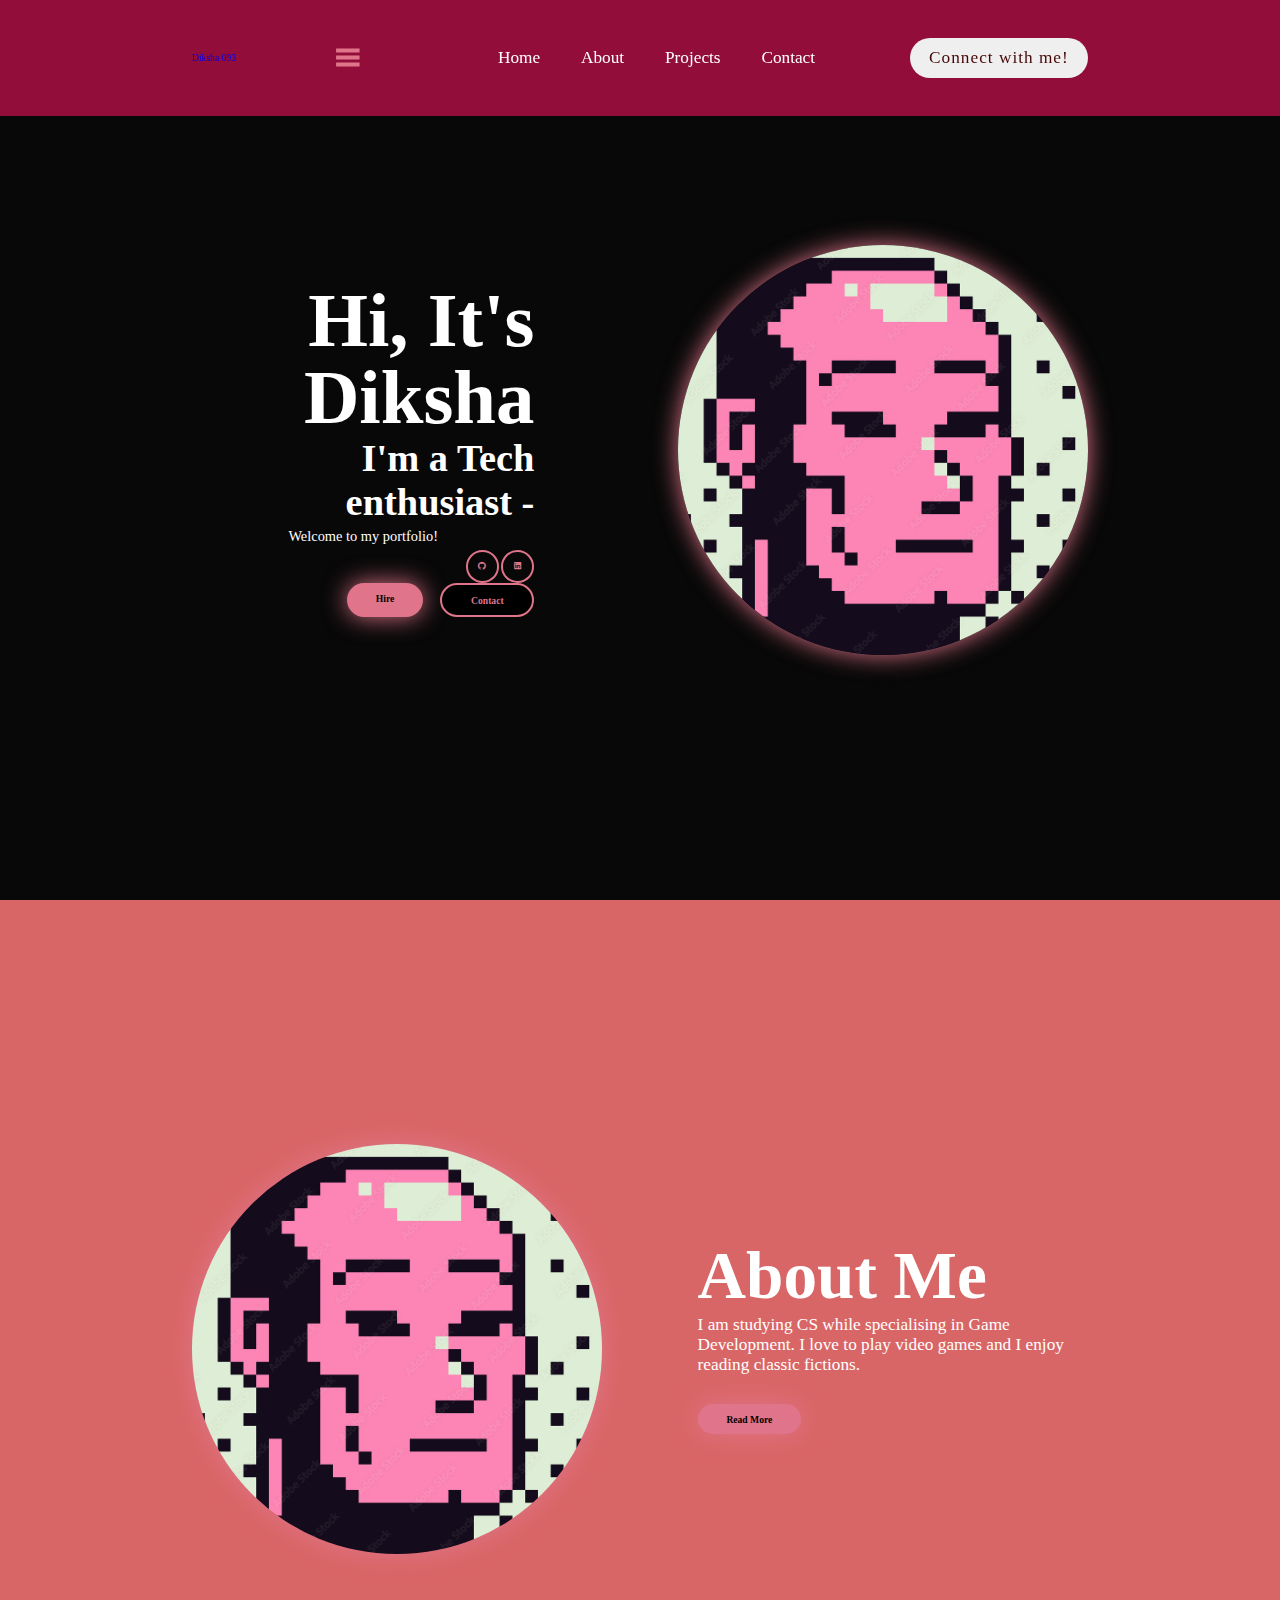
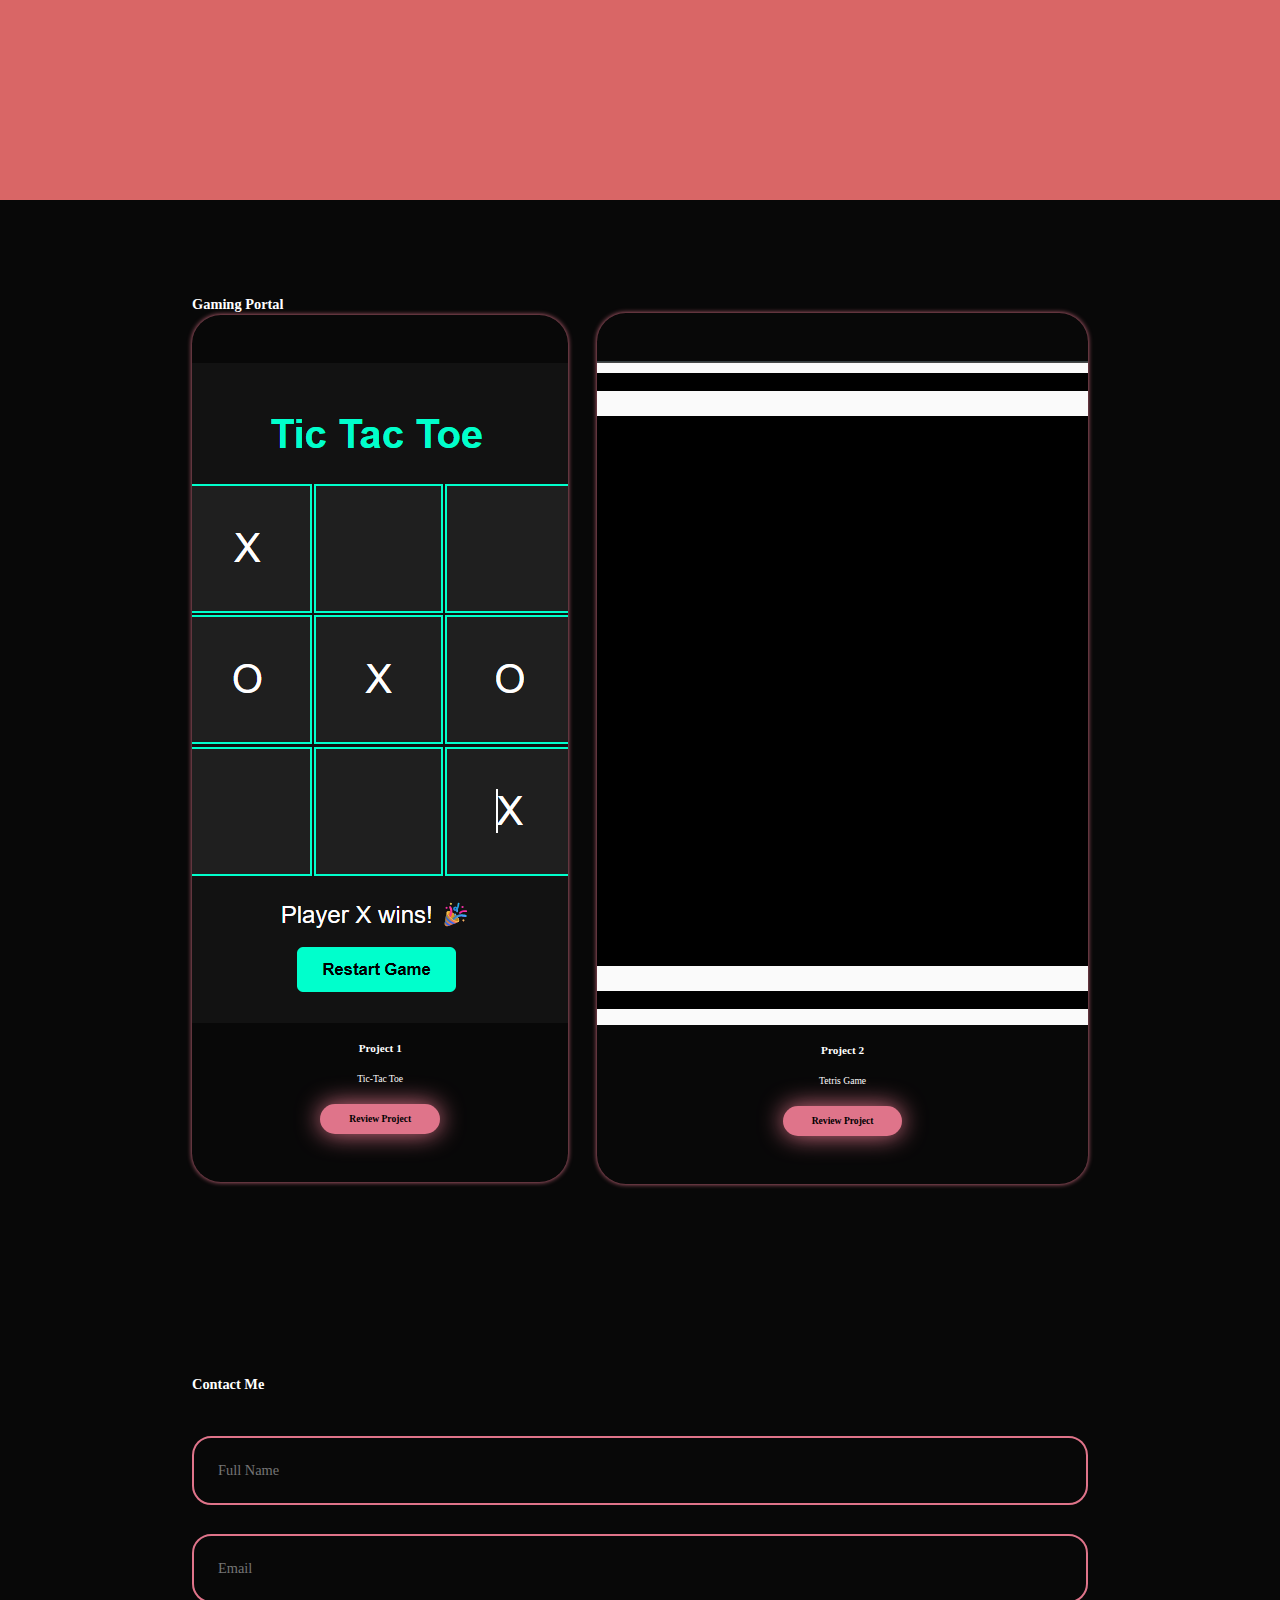
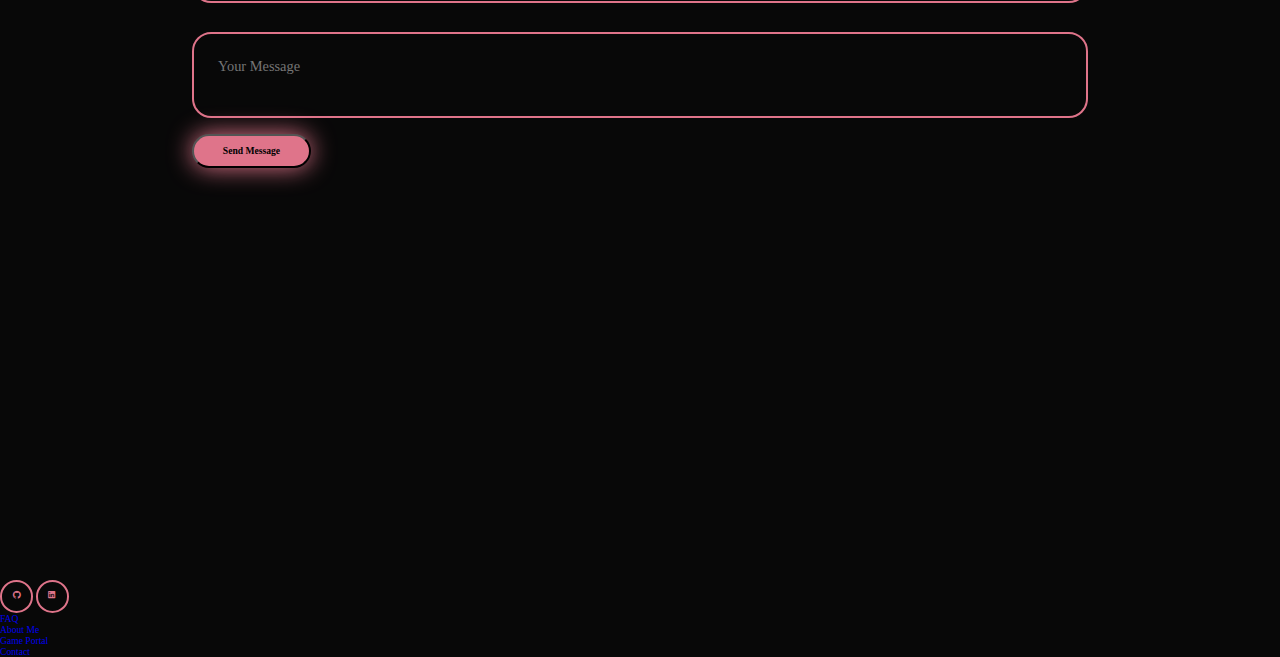
<file: index.html>
<!DOCTYPE html>
<html lang = "en"> 
    <head>
        <meta charset = "UTF-8">
        <meta name = "viewport" content = "width=device-width, initial-scale=1.0">
        <title>Portfolio Website</title>
        <link rel = "stylesheet" href = "styles.css">
        <link href='https://unpkg.com/boxicons@2.1.4/css/boxicons.min.css' rel='stylesheet'>
    </head> 
<body>

    <header class="header">
        <a href="#home" class="logo">
          Diksha <span>093</span>
        </a>

        <i class="bx bx-menu" id="menu-icon"></i>
        <nav class="navbar">
            <a href="#home">Home</a>
            <a href="#about">About</a>
            <a href="#projects">Projects</a>
            <a href="#contact">Contact</a>
        </nav>

        <button class ="gradient-btn">Connect with me!</button>
    </header>

    <section class="home" id="home">
        <div class="home-content">
            <h1>Hi, It's Diksha</h1>
            <h3> I'm a Tech enthusiast -</h3>
            <p> Welcome to my portfolio! </p>
            <div class="social-icons">
                <a href = "#" title="GitHub">
                    <i class="bx bxl-github"></i>
                </a>
                <a href = "#" title="LinkedIn">
                    <i class="bx bxl-linkedin-square"></i>
                </a>
            </div>
            <div class="btn-group">
                <a href= "#" class="btn">Hire</a>
                <a href="#contact" class="btn">Contact</a>
            </div>
        </div>
        <div class="home-img">
            <img src ="image.jpg" alt="">
        </div>
    </section>

    <section class="about" id="about">
        <div class="about-img">
            <img src="image.jpg" alt="">
        </div>
        <div class="about-content">
            <h2>About Me</h2>
            <p> I am studying CS while specialising in Game Development. I love to play video games and I enjoy reading classic fictions.</p>
            <a href="#" class="btn">Read More</a>
        </div>
    </section>

    <section class="projects" id="projects">
        <h2 class="heading">Gaming Portal</h2>
        <div class="projects-box">
            <div class="projects-card">
                <img src="project1.png" alt="">
                <h3>Project 1</h3>
                <p> Tic-Tac Toe</p>
                <a href="https://github.com/diksha-t/CSG3005-GC/blob/main/TetrisGame/index.html" class="btn">Review Project</a>
            </div>

            <div class="projects-card">
                <img src="project2.png" alt="">
                <h3>Project 2</h3>
                <p> Tetris Game</p>
                <a href="https://fanciful-gecko-b59e7f.netlify.app/" class="btn">Review Project</a>
            </div>
        </div>
    </section>

    <section class="contact" id="contact">
        <h2 class="heading">Contact <span>Me</span></h2>
        <form action="#">
            <div class="input-group">
                <div class="input-box">
                    <input type="text" placeholder="Full Name">
                    <input type="email" placeholder="Email">
                </div>
            </div>

            <div class="input-group2">
                <textarea name="" id="" placeholder="Your Message"></textarea>
                <input type="submit" value="Send Message" class="btn">
            </div>
        </form>
    </section>

    <footer class="footer">
        <div class="social-icons">
            <a href = "#" title="GitHub">
                <i class="bx bxl-github"></i>
            </a>
            <a href = "#" title="LinkedIn">
                <i class="bx bxl-linkedin-square"></i>
            </a>
            </div>
            <ul class="list">
            <li>
                <a href="#">FAQ</a>
            </li>
            <li>
                <a href="#about">About Me</a>
            </li>
            <li>
                <a href="#projects">Game Portal</a>
            </li>
             <li>
                <a href="#contact">Contact</a>
            </li>
            </ul>
        </footer>
    <script src="script.js"> </script>
</body>
</html>
</file>
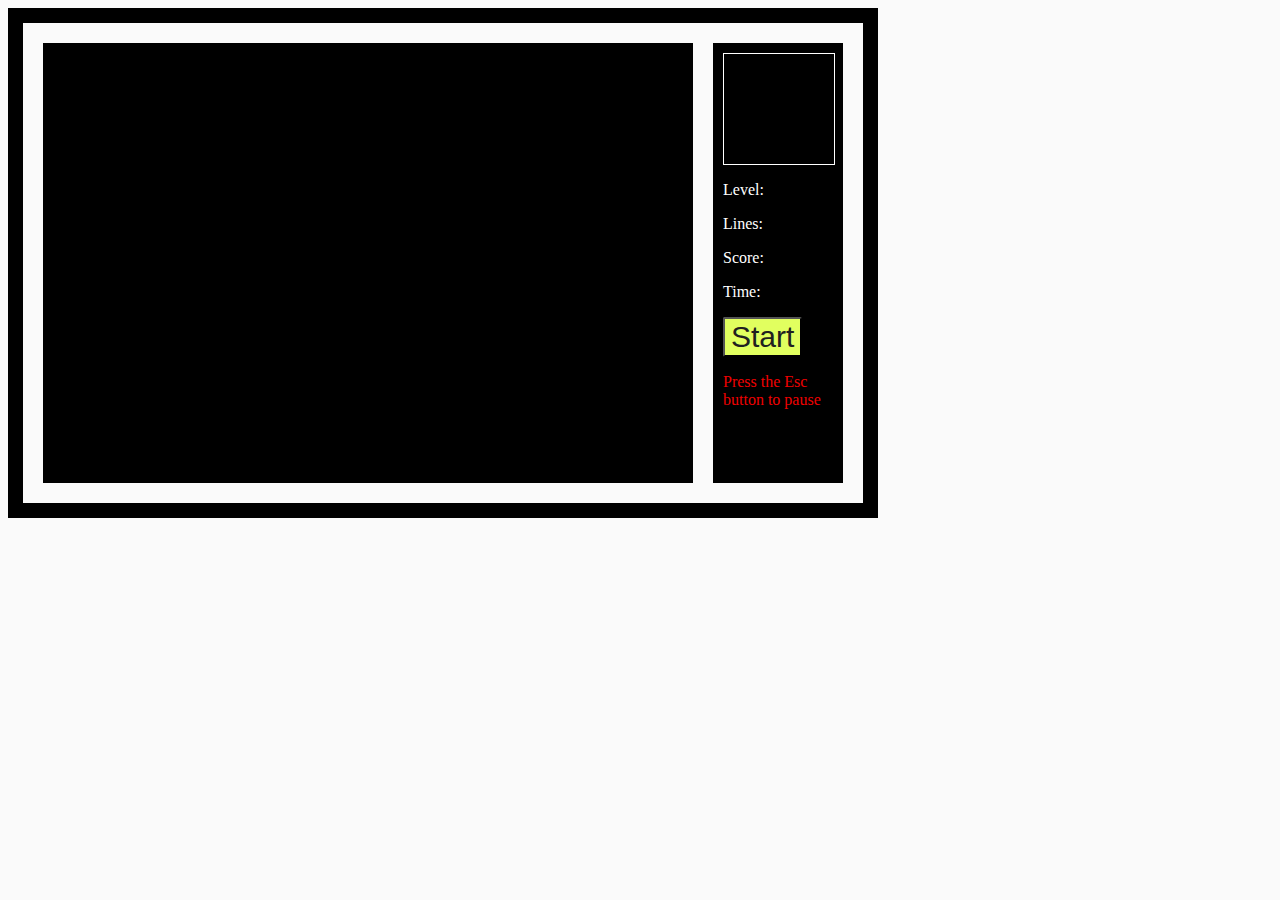
<file: TetrisGame/index.html>
<!DOCTYPE html>
<html>
  <head>
    <title>TETRIS GAMES WITH JAVASCRIPT</title>
    <link rel="stylesheet" type="text/css" href="tstyle.css" />
  </head>
  <body>
    <div id="tetris">
      <div id="info">
        <div id="next_shape"></div>
        <p id="level">Level: <span></span></p>
        <p id="lines">Lines: <span></span></p>
        <p id="score">Score: <span></span></p>
        <p id="time">Time: <span></span></p>
        <button id="start">Start</button>
        <p class="red">Press the Esc button to pause<span></span></p>
      </div>
      <div id="canvas"></div>
    </div>
    <script type="text/javascript" src="script.js"></script>
  </body>
</html>
</file>
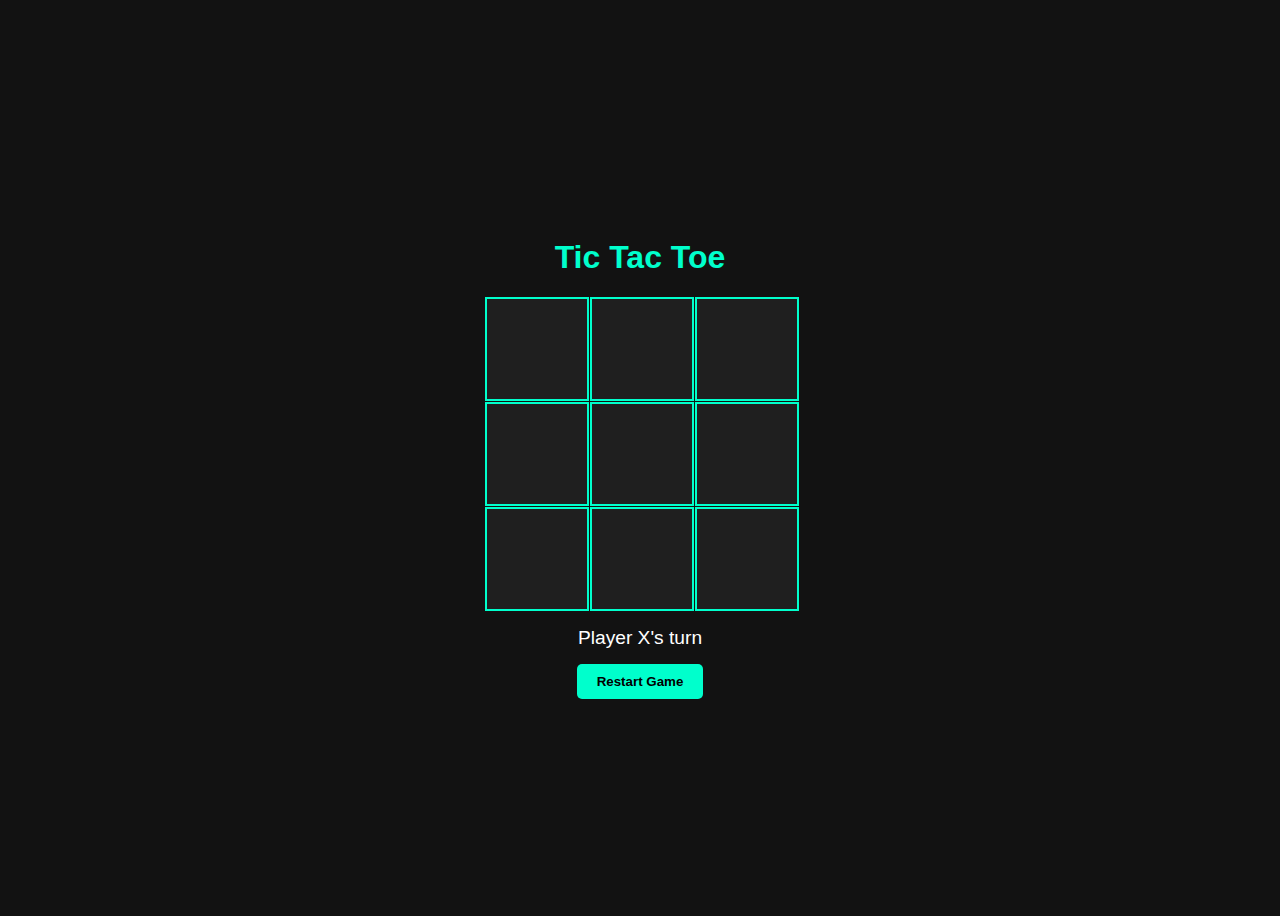
<file: game.html>
<!DOCTYPE html>
<html lang="en">
<head>
  <meta charset="UTF-8">
  <meta name="viewport" content="width=device-width, initial-scale=1.0">
  <title>Tic Tac Toe</title>
  <style>
    body {
      display: flex;
      flex-direction: column;
      align-items: center;
      justify-content: center;
      height: 100vh;
      background: #121212;
      color: #fff;
      font-family: Arial, sans-serif;
    }
    h1 {
      color: #00ffcc;
    }
    #board {
      display: grid;
      grid-template-columns: repeat(3, 100px);
      grid-template-rows: repeat(3, 100px);
      gap: 5px;
    }
    .cell {
      width: 100px;
      height: 100px;
      background: #1f1f1f;
      border: 2px solid #00ffcc;
      display: flex;
      align-items: center;
      justify-content: center;
      font-size: 2em;
      cursor: pointer;
    }
    .cell.taken {
      cursor: not-allowed;
    }
    #status {
      margin-top: 20px;
      font-size: 1.2em;
    }
    button {
      margin-top: 15px;
      padding: 10px 20px;
      border: none;
      border-radius: 5px;
      background: #00ffcc;
      color: #000;
      font-weight: bold;
      cursor: pointer;
    }
    button:hover {
      background: #00ffaa;
    }
  </style>
</head>
<body>
  <h1>Tic Tac Toe</h1>
  <div id="board"></div>
  <div id="status">Player X's turn</div>
  <button onclick="resetGame()">Restart Game</button>

  <script>
    const board = document.getElementById("board");
    const status = document.getElementById("status");
    let currentPlayer = "X";
    let gameActive = true;
    let cells = [];

    function createBoard() {
      board.innerHTML = "";
      cells = [];
      for (let i = 0; i < 9; i++) {
        const cell = document.createElement("div");
        cell.classList.add("cell");
        cell.addEventListener("click", () => handleCellClick(cell, i));
        board.appendChild(cell);
        cells.push("");
      }
    }

    function handleCellClick(cell, index) {
      if (!gameActive || cells[index] !== "") return;
      cells[index] = currentPlayer;
      cell.textContent = currentPlayer;
      cell.classList.add("taken");
      if (checkWinner()) {
        status.textContent = `Player ${currentPlayer} wins! 🎉`;
        gameActive = false;
        return;
      }
      if (!cells.includes("")) {
        status.textContent = "It's a draw! 🤝";
        gameActive = false;
        return;
      }
      currentPlayer = currentPlayer === "X" ? "O" : "X";
      status.textContent = `Player ${currentPlayer}'s turn`;
    }

    function checkWinner() {
      const winPatterns = [
        [0,1,2],[3,4,5],[6,7,8], // rows
        [0,3,6],[1,4,7],[2,5,8], // cols
        [0,4,8],[2,4,6]          // diagonals
      ];
      return winPatterns.some(pattern => {
        const [a,b,c] = pattern;
        return cells[a] && cells[a] === cells[b] && cells[a] === cells[c];
      });
    }

    function resetGame() {
      currentPlayer = "X";
      gameActive = true;
      status.textContent = "Player X's turn";
      createBoard();
    }

    createBoard();
  </script>
</body>
</html>
</file>
<file: styles.css>
* {
    margin: 0;
    padding: 0;
    box-sizing: border-box;
    text-decoration: none;
    scroll-behavior: smooth;
    font-family: "Poppins";
}
:root {
    --bg-color: #080808;
    --text-color: rgb(255, 255, 255);
    --main-color: #df748a;
    --second-bg-color: #d96666;
}
html {
    font-size: 60%;
    overflow-x: hidden;
}
body {
    background: var(--bg-color);
    color: var(--text-color);
}
.header {
    position: fixed;
    width: 100%;
    top: 0;
    left: 0;
    padding: 4rem 15%;
    background-color: rgb(35, 24, 24);
    background-color: rgba(240, 16, 91, 0.6);
    -webkit-backdrop-filter: blur(10px);
    backdrop-filter: blur(10px);
    display: flex;
    justify-content: space-between;
    align-items: center;
    z-index: 1000;
}
#menu-icon {
    font-size: 3.5rem;
    color: var(--main-color);
    cursor: pointer;
    font-weight: 800;
    transition: 0.3 ease-in-out;
}
.logo:hover {
    transform: scale(1.1);
}
.span {
    background: linear-gradient (
        270deg,
        #e44e62 10%,
        #e14763 100%
    );
    -webkit-background-clip: text;
    background-clip: text;
    -webkit-text-fill-color: transparent;
    color: transparent;
    display: inline-block;
}
.navbar a {
    font-size: 1.8rem;
    color: var(--text-color);
    margin-left: 4rem;
    font-weight: 500;
    transition: 0.3s ease-in-out;
    border-bottom: 3px solid transparent;
}
.navbar a:hover{
    color: var(--main-color);
    border-bottom: 3px solid var(--main-color);
}
.gradient-btn {
    font-size: 1.8rem;
    padding: 1rem 2rem;
    border-radius: 3rem;
    background: linear-gradient (
        270deg,
        #DF8908 10%,
        #ff1d15 100%
    );
    letter-spacing: 1px;
    cursor: pointer;
    transition: 0.3s ease-in-out;
    color: rgb(70, 7, 7);
    border: none;
    white-space: nowrap;
}
.gradient-btn:hover {
    transform: scale(1.05);
}

section {
    min-height: 100vh;
    padding: 10rem 15%;

}
.home{
    display: flex;
    align-items: center;
    justify-content: center;
    gap: 15rem;
}
.home-content {
    display: flex;
    flex-direction: column;
    align-items: flex-end;
    text-align: right;
}
.home-content h1{
    font-size: 8rem;
    font-weight: 700;
    margin-top: 1.5rem;
    line-height: 1;
    margin: auto;
}
.home-content h3{
    margin: 1rem 0;
    font-size: 4rem;
    margin: auto;
}
.home-content p {
    font-size: 1.5rem;
    font-weight: 500;
    line-height: 1.8;
    margin: auto;
}
.home-img img{
    width: 32vw;
    border-radius: 60%;
    box-shadow: 0 0 25px var(--main-color);
    display: block;
    margin: auto;
}
.home-img img:hover{
    box-shadow: 0 0 25px var(--main-color),
                0 0 50px var(--main-color),
                0 0 100px var(--main-color);
}
.social-icons a{
    display: inline-flex;
    justify-content: center;
    align-items: center;
    font-size: 1rem;
    padding: 1rem;
    background: transparent;
    border: 2px solid var(--main-color);
    border-radius: 50%;
    color: var(--main-color);
    margin: 3rem 0.5rem;
    transition: 0.3s ease-in-out;
    margin: auto;
}
.social-icons a:hover{
    color: var(--text-color);
    background-color: var(--main-color);
    transform: scale(1.2) translateY(-5px);
    box-shadow: 0 0 25px var(--main-color);
}
.btn-group {
    display: flex;
    gap: 1.8rem;
}
.btn {
    display: inline-block;
    padding: 1rem 3rem;
    background-color: var(--main-color);
    box-shadow: 0 0 25px var(--main-color);
    border-radius: 3rem;
    font-size: 1rem;
    color: black;
    border: 2px solid transarent;
    font-weight: 600;
    transition: 0.3s ease-in-out;
}
.btn:hover {
    transform: scale(1.05);
    box-shadow: 0 0 25px var(--main-color),
    0 0 50px var(--main-color);
}
.btn-group a:nth-of-type(2) {
    background-color: black;
    color: var(--main-color);
    border: 2px solid var(--main-color);
    box-shadow: 0 0 25px transparent;
}
.btn-group a:nth-of-type(2):hover {
    box-shadow: 0 0 25px var(--main-color);
    background-color: var(--main-color);
    color: black;
}

.about {
    display: flex;
    justify-content: center;
    align-items: center;
    gap: 10rem;
    background: var(--second-bg-color);
}
.about-img img{
    width: 32vw;
    border-radius: 50%;
    box-shadow: 0 0 25px var(--main-color);
    transition: 0.4s ease-in-out;
}
.about-img img:hover {
    box-shadow: 0 0 25px var(--main-color), 
    0 0 50px var(--main-color), 0 0 100px var(--main-color);
}
.about-content h2{
    font-size: 7rem;
    text-align: left;

}
.about-content p {
    font-size: 1.8rem;
}
.about-content .btn {
    margin: 3rem 0;
}

::-webkit-scrollbar {
    width: 20px;
}
::-webkit-scrollbar-thumb {
    background-color: var(--main-color);
}

::-webkit-scrollbar-track {
    background-color: var(--bg-color);
}

.projects-box{
    display: flex;
    grid-template-columns: repeat(auto-fit, minmax(350px, 1fr));
    place-items: center;
    gap: 3rem;
    row-gap: 5rem;
}
.projects-card {
    display: flex;
    flex-direction: column;
    align-items: center;
    justify-content: center;
    text-align: center;
    background-color: var(--bg-color);
    border: 2px solid(--main-color);
    border-radius: 3rem;
    gap: 2rem;
    padding: 5rem 2rem;
    overflow: hidden;
    cursor: pointer;
    box-shadow: 0 0 5px var(--main-color);
    transition: 0.3s ease;
}

.project-card:hover{
    box-shadow: 0 0 25px var(--main-color),
    0 0 50px var(--main-color);
    transform: scale(1.03);
}

.project-card img {
    max-width: 300px;
    border-radius: 2em;
    object-fit: cover;
}
.project-card h3 {
    font-size: 3rem;
}
.project-card p {
    font-size: 1.5rem;
}

.contact {
    background-color: var(--bg-color);
}
.contact h2{
    margin-bottom: 3rem;
    color: var(--text-color)
}
.contact-form {
    display: flex;
    align-items: center;
    justify-content: center;
    gap: 3rem;
    margin: 5rem 0;
    text-align: center;

}
.contact form .input-box input, .contact form textarea {
    width: 100%;
    padding: 2.5rem;
    font-size: 1.5rem;
    color: var(--text-color);
    background-color: var(--bg-color);
    border-radius: 2rem;
    border: 2px solid var(--main-color);
    margin: 1.5rem 0;
    resize: none;
}
</file>
<file: TetrisGame/tstyle.css>
body {
  overflow: hidden;
  background: #d7d7d723;
}
#tetris {
  width: 800px;
  border: 15px solid rgb(0, 0, 0);
  padding: 20px;
}
#canvas {
  width: 650px;
  height: 440px;
  background-color: #000;
  position: relative;
  color: #ffffff;
}
#canvas h1 {
  margin: 0;
  padding: 0;
  text-align: center;
  font-size: 30px;
  padding-top: 200px;
}
.piece {
  border: 1px solid white;
  position: absolute;
}

#start{
  animation: blink .7s steps(2, start) infinite;
  background: #E1FF5F;
  border-radius: 2px;
  color: #202020;
  cursor: pointer;
  font-size: 30px;
}

@keyframes blink {
  to {
    outline: #f2ff5f solid 1px;
  }
}

.red{
  color: #f00000;
}

.square {
  position: absolute;
  width: 19px;
  height: 19px;
  border: 1px solid white;
}
.type0 {
  background-color: #a000f0;
}
.type1 {
  background-color: #00f0f0;
}
.type2 {
  background-color: #f0a000;
}
.type3 {
  background-color: #0000f0;
}
.type4 {
  background-color: #00f000;
}
.type5 {
  background-color: #f00000;
}
.type6 {
  background-color: #f0f000;
}
#next_shape {
  position: relative;
  background-color: #000;
  border: 1px solid white;
  width: 110px;
  height: 110px;
}
#info {
  background-color: #000;
  color: #fff;
  float: right;
  width: 110px;
  height: 420px;
  padding: 10px;
}
</file>
